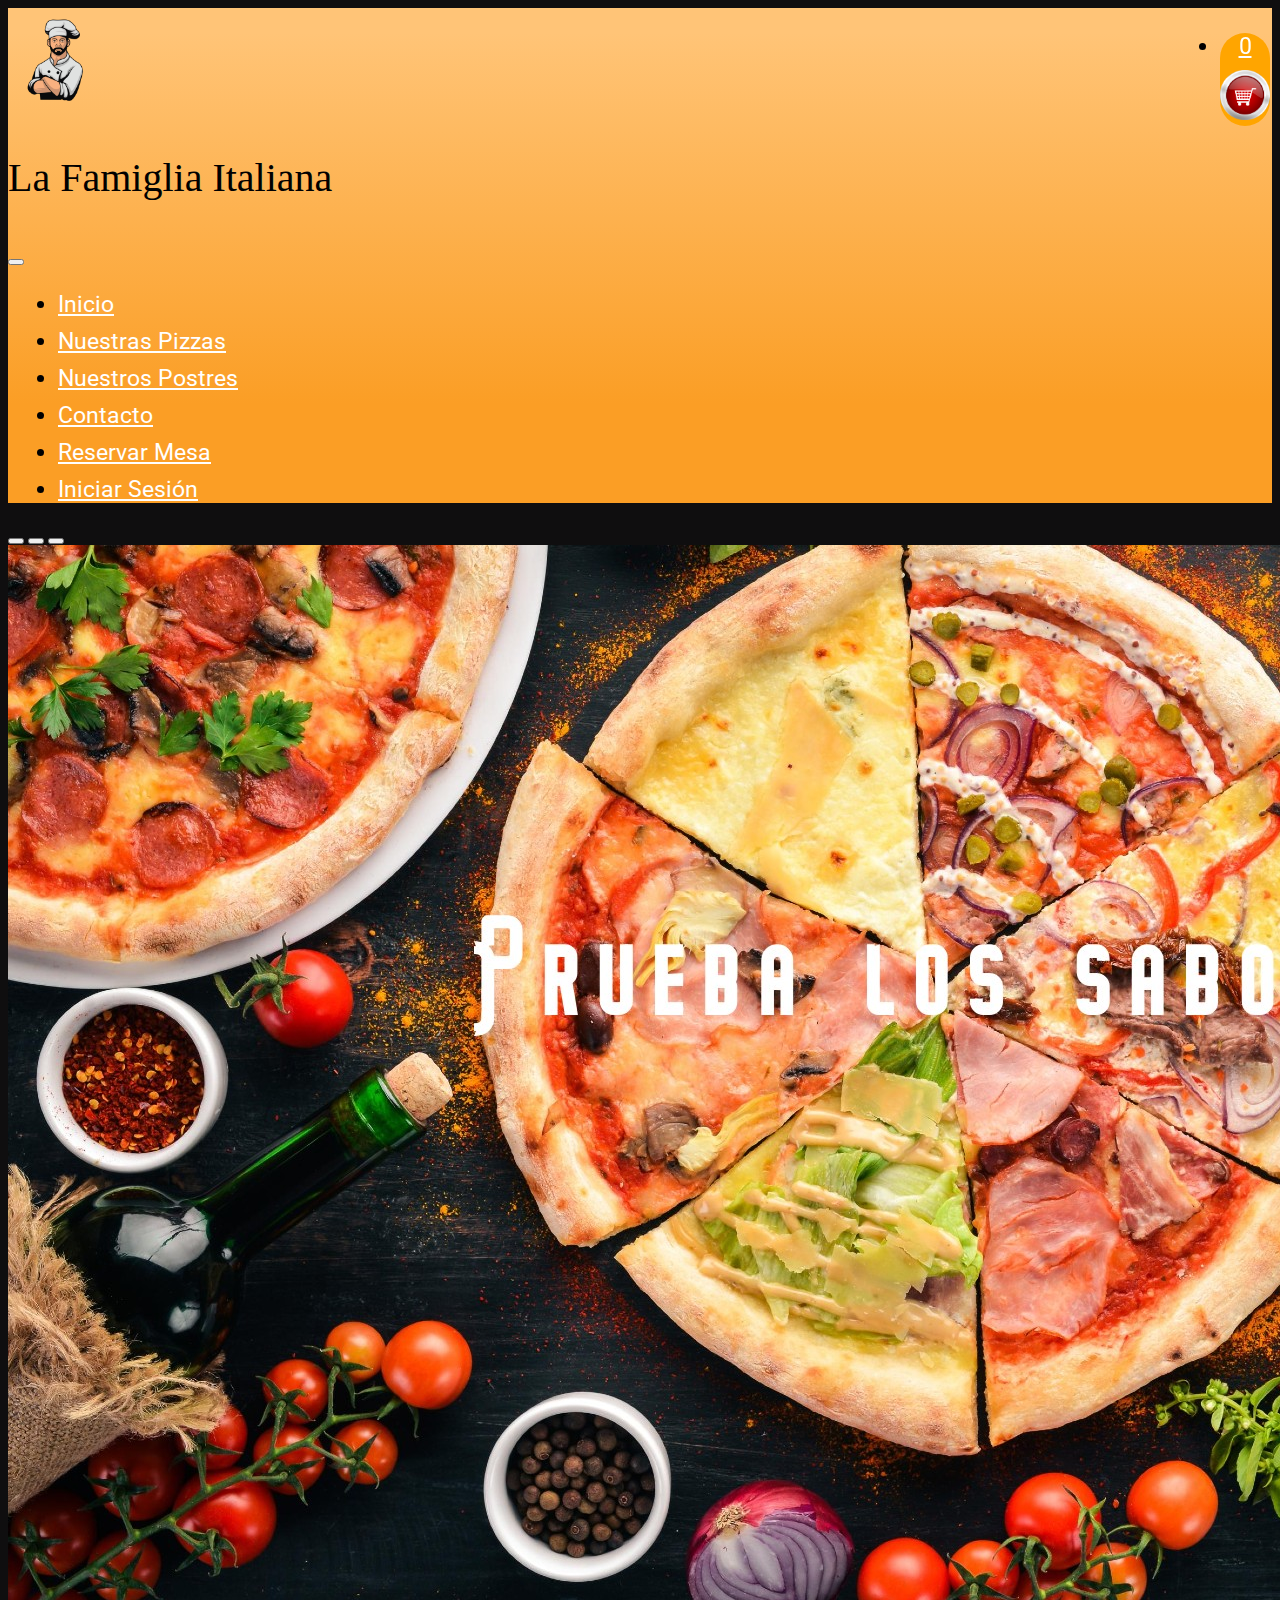
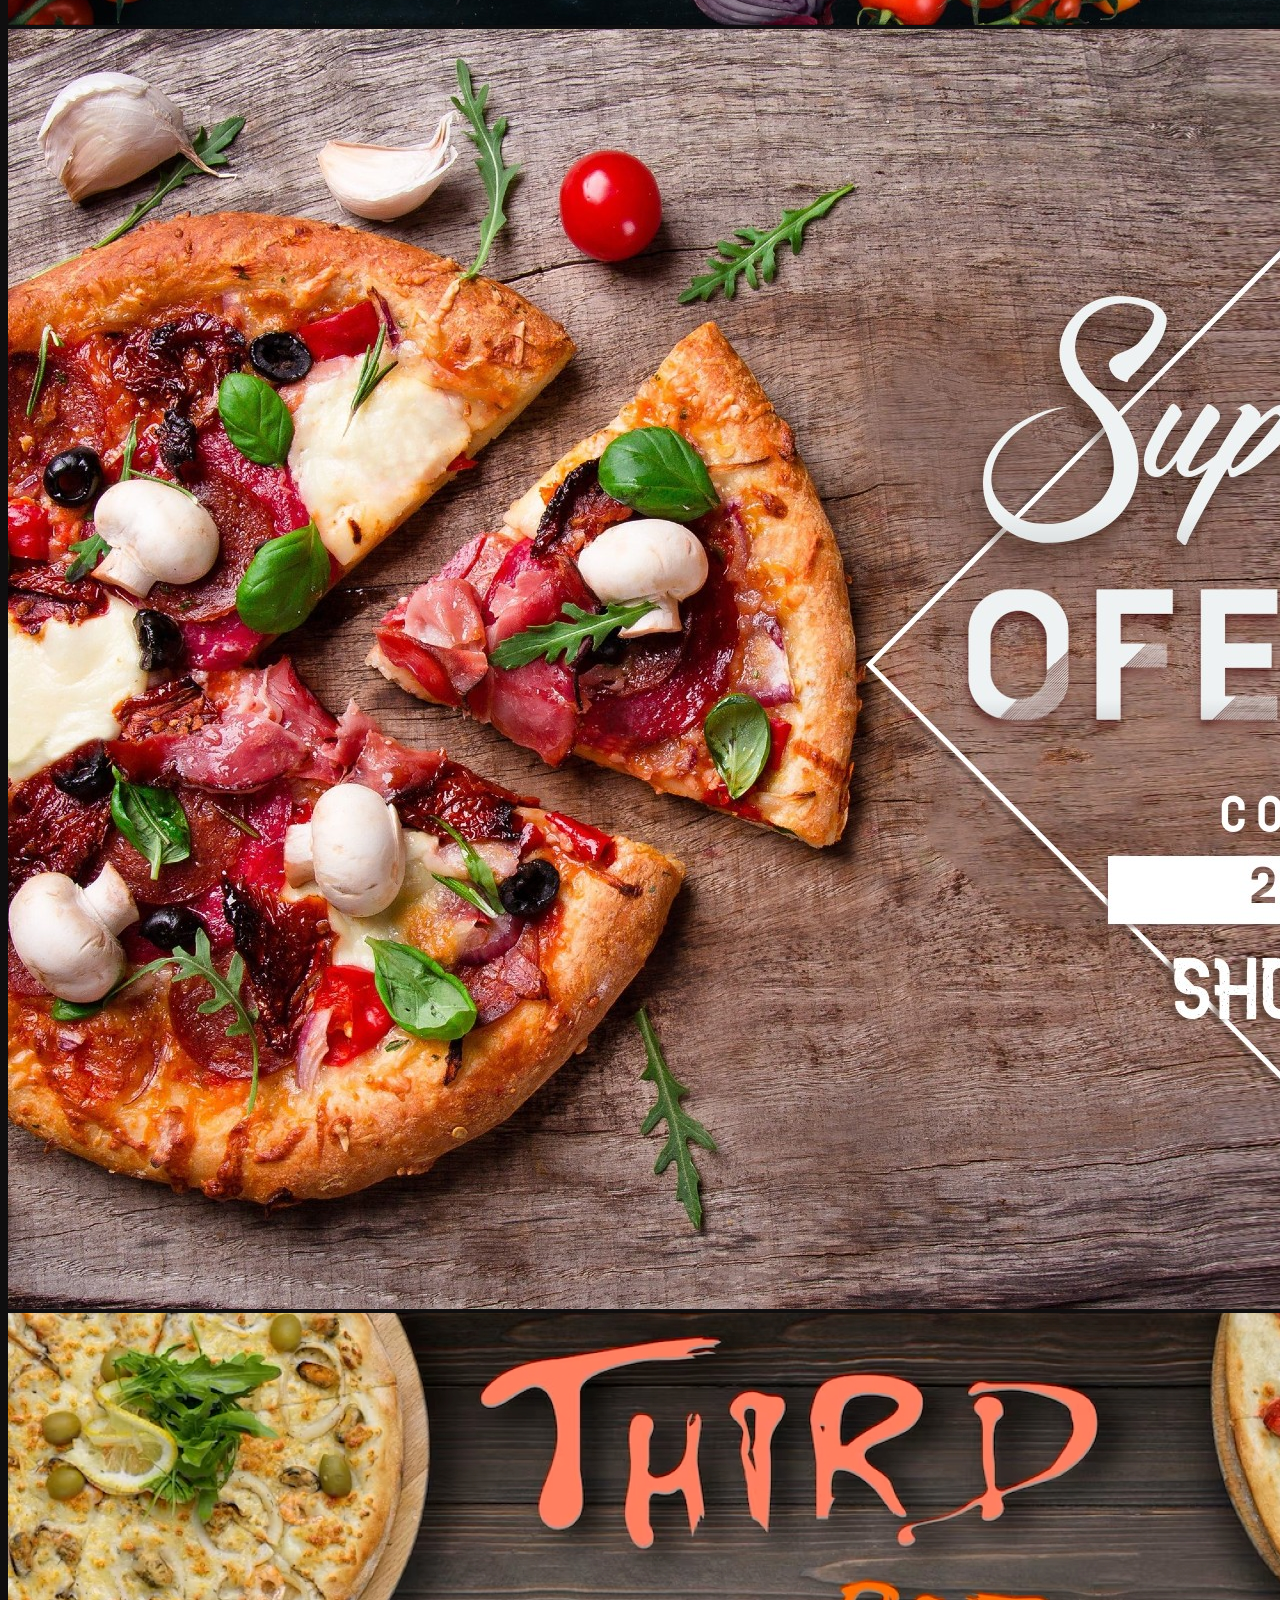
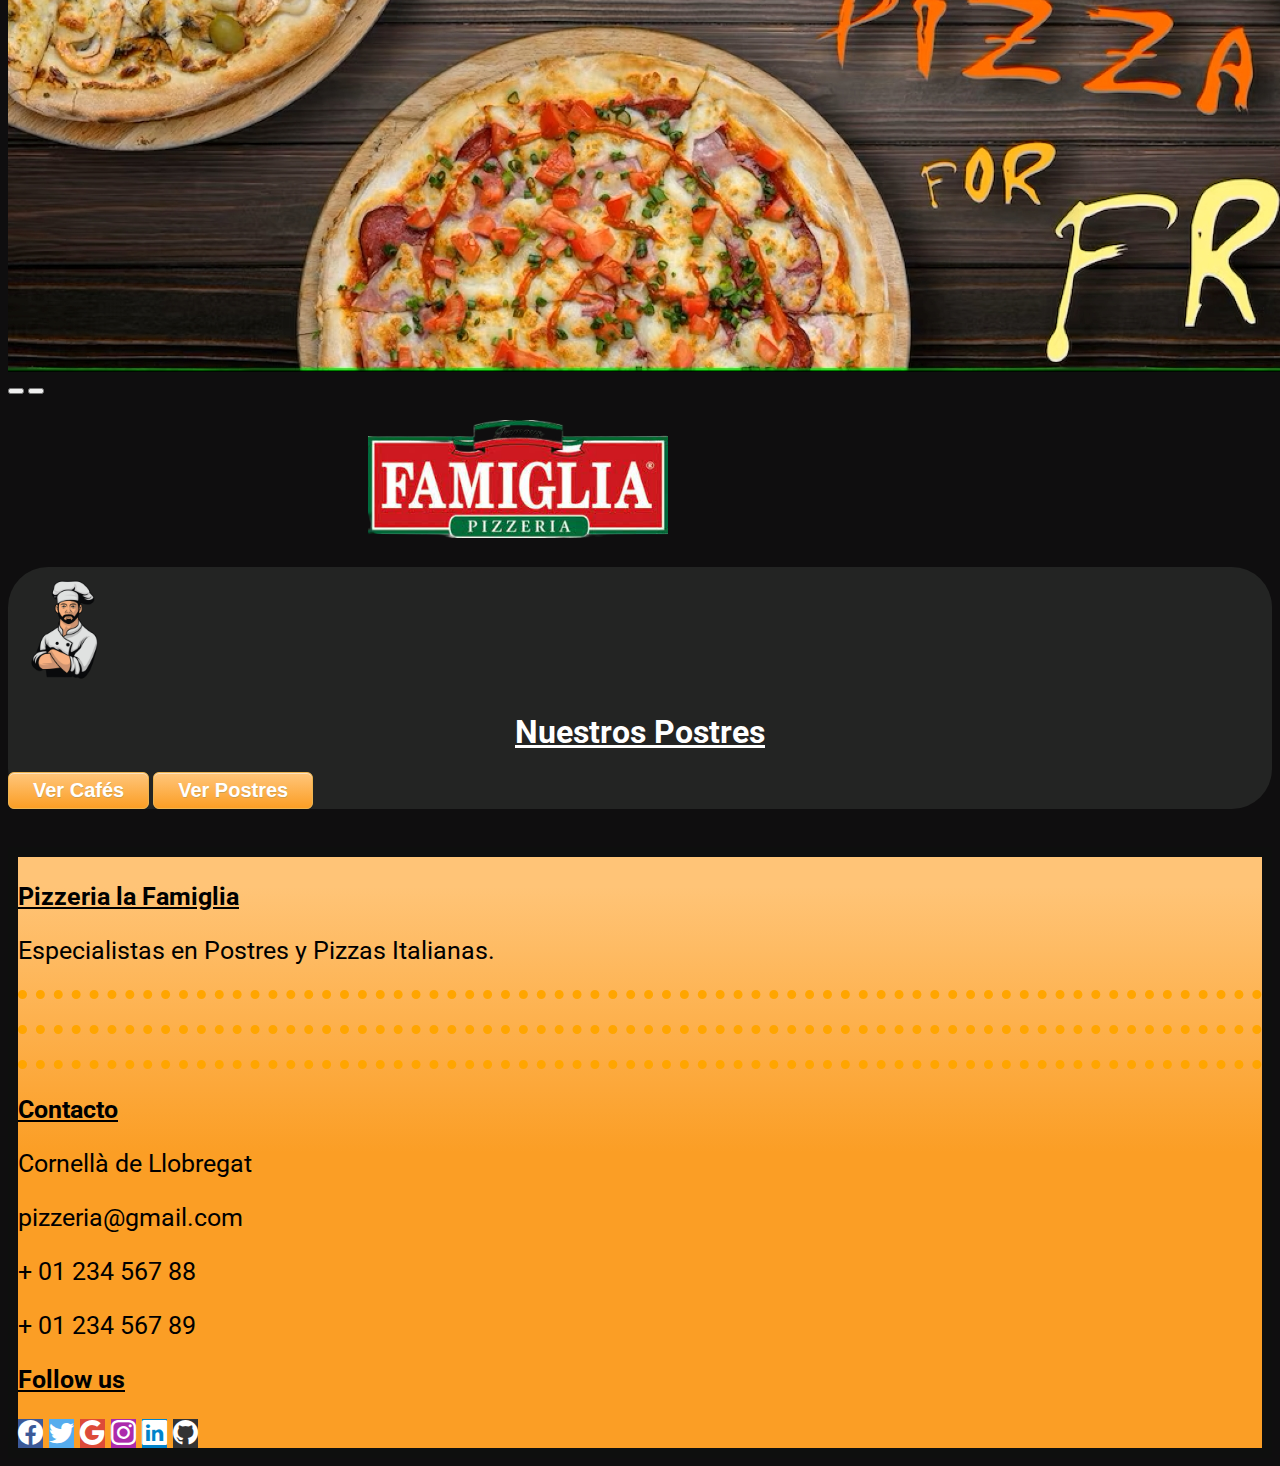
<file: Frontend/index.html>
<!doctype html>
<html lang="en">

<head>
  <title>Pizzeria | La Famiglia Italiana</title>
  <!-- Required meta tags -->
  <meta charset="utf-8">
  <meta name="viewport" content="width=device-width, initial-scale=1, shrink-to-fit=no">
  <meta name="description" content="Familia Italiana es una auténtica pizzería italiana ubicada en Cornellà, España. Ven y prueba nuestras deliciosas pizzas y postres, mientras disfrutas de un clásico capuccino en un ambiente acogedor que te transportará directo a Italia.">
  <!-- Bootstrap CSS v5.2.1 -->
  <link href="https://cdn.jsdelivr.net/npm/bootstrap@5.2.1/dist/css/bootstrap.min.css" rel="stylesheet"
    integrity="sha384-iYQeCzEYFbKjA/T2uDLTpkwGzCiq6soy8tYaI1GyVh/UjpbCx/TYkiZhlZB6+fzT" crossorigin="anonymous">
  <link href="css/index.css" rel="stylesheet">
  <!--favicon-->
  <link rel="icon" type="image/x-icon" href="images/famiglia.png">
  <!--Link icons-->
  <link rel="stylesheet" href="https://cdn.jsdelivr.net/npm/bootstrap-icons@1.10.3/font/bootstrap-icons.css">
  <link rel="preconnect" href="https://fonts.googleapis.com">
  <link rel="preconnect" href="https://fonts.gstatic.com" crossorigin>
  <link href="https://fonts.googleapis.com/css2?family=Roboto:wght@500&display=swap" rel="stylesheet">
</head>

<body>
  <header>

    <!-- Navbar con nuestras secciones -->
    <div class="container-fluid">
      <div class="row">
    <nav id="navegador" class="navbar navbar-expand-lg  navbar-scroll">

        <div class="d-flex justify-content-start align-items-center">
          <img id="cocinero1" src="images/cocinero.png" alt="">
          <p class="logotipotexto">La Famiglia Italiana
          </p>
        </div>
        <button class="navbar-toggler" type="button" data-toggle="collapse" data-target="#navbarSupportedContent"
        aria-controls="navbarSupportedContent" aria-expanded="false" aria-label="Toggle navigation">
        <span class="navbar-toggler-icon"></span>
      </button>
      <div class="navbar-collapse collapse justify-content-center" id="navbarSupportedContent">
          <ul class="navbar-nav">
            <li class="nav-item">
              <a class="nav-link" aria-current="page" href="#!">Inicio</a>
            </li>
            <li class="nav-item">
              <a class="nav-link" href="#prueba">Nuestras Pizzas</a>
            </li>
            <li class="nav-item">
              <a class="nav-link" href="#enlacepostres">Nuestros Postres</a>
            </li>
            <li class="nav-item">
              <a class="nav-link" href="#contacto">Contacto</a>
            </li>
            <li class="nav-item">
              <a class="nav-link" href="reservamesas.html" Target=_blank>Reservar Mesa</a>
            </li>
            <li class="nav-item">
              <a class="nav-link" href="IniciarSesion.html" Target=_blank>Iniciar Sesión</a>
            </li>
            <li class="nav-item" id="derecha">
              <a class="nav-link" href="carrito.html">
                <div id="numero">
                  <p id="incremento">0</p>
                  <img src="images/cart.png" alt="Carrito" width="50" height="50">
                </div>
              </a>
            </li>
          </ul>
        </div>
      </div>
      </div>
    </nav>
  </header>
  <!-- Seccion del Carrusel -->

  <section>
    <div id="demo" class="carousel slide" data-bs-ride="carousel">
  
      <!-- Botones del Carrusel -->
      <div class="carousel-indicators">
        <button type="button" data-bs-target="#demo" data-bs-slide-to="0" class="active" aria-label="Ir a la Portada de la Pizzeria"></button>
        <button type="button" data-bs-target="#demo" data-bs-slide-to="1" aria-label="Ir a la Oferta 25% de Descuento"></button>
        <button type="button" data-bs-target="#demo" data-bs-slide-to="2" aria-label="Visualizar nuestra oferta gratuita"></button>
      </div>
  
      <!-- Carrusel con Elementos -->
      <div class="carousel-inner">
        <div class="carousel-item active" data-bs-interval="4000">
          <img src="images/portadadefinitiva.jpg" alt="Prueba nuestros sabores de Pizzas" class="d-block w-100">
        </div>
  
        <div class="carousel-item" data-bs-interval="4000">
          <img src="images/portada1.jpg" alt="Nuestra oferta del dia" class="d-block w-100">
        </div>
        <div class="carousel-item" data-bs-interval="2000">
          <img src="images/pizzapromocion.jpg" alt="Tercera pizza gratis" class="d-block w-100">
        </div>
      </div>
  
      <!-- Flechas de Navegación -->
      <button class="carousel-control-prev" type="button" data-bs-target="#demo" data-bs-slide="prev" aria-label="Carrusel anterior">
        <span class="carousel-control-prev-icon"></span>
      </button>
      <button class="carousel-control-next" type="button" data-bs-target="#demo" data-bs-slide="next" aria-label="Carrusel siguiente">
        <span class="carousel-control-next-icon"></span>
      </button>
      
    </div>
  </section>
  
  </header>
  </div>

  <section>
    <!-- Seccion Logotipo -->
    <div class="container text-center">
      <div id="divicon">
        
        <img id="icon2" src="images/oferta50.gif" alt="">
        <img id="icon1" src="images/famiglia.png" alt="">
        <img id="icon3" src="images/oferta50.gif" alt="">
        
        
      </div>
      <!-- Seccion de Pizzas -->
      <div id="carta" class="container cajaroja text-center align-items-center">

        <div id="prueba" class="row align-items-center">


        </div>
      </div>






      <!--
  <h1 class="blancocenter" style="text-decoration:underline;" id="carta">Nuestras Pizzas</h1>
  <div class="container-fluid p-8 align-items-center text-center">

    <div class="row align-items-center" id="prueba">

</div>
-->

  </section>
  <!-- Seccion de Postres -->

  <section>

    <div class="container cajaroja text-center">
      <img src="images/cocinero.png" alt="" width="120" height="120">
      <h1 id="enlacepostres" class="blancocenter" id="tituloquecambia" style="text-decoration:underline;">Nuestros Postres</h1>


      <div class="container">
        <div id="nombrepostres">
    
        </div>
        <div id="cafes" style="display: none;">
          <!-- Contenido de "cafes" -->
        </div>
      </div>
      <button class="btnpostres" onclick="mostrarcafes()">Ver Cafés</button>
      <button class="btnpostres" onclick="mostrarpostres()">Ver Postres</button>
    </div>
    </div>

    <!-- 

-->




  </section>

  <br>

  <script src="js/index.js"></script>
  <script src="js/nav.js"></script>
  <script src="https://cdnjs.cloudflare.com/ajax/libs/bootstrap/5.1.3/js/bootstrap.min.js"></script>
  <script>
    window.addEventListener('DOMContentLoaded', function() {
      var navbarToggler = document.querySelector('.navbar-toggler');
      var navbarCollapse = document.querySelector('.navbar-collapse');
      var navbar = document.querySelector('.navbar-nav');
  
      navbarToggler.addEventListener('click', function() {
          if (navbarCollapse.style.display === 'block') {
              navbarCollapse.style.display = 'none';
              navbar.classList.remove('mostrar');
          } else {
              navbarCollapse.style.display = 'block';
              navbar.classList.add('mostrar');
          }
      });
  });
  </script>
</body>
<br>
<footer id="footer1" class="text-center text-lg-start text-white">
  <!-- Grid container -->
  <div class=" container p-4 pb-0">
    <!-- Section: Links -->
    <section class="">
      <!--Grid row-->
      <div class="row">
        <!-- Grid column -->
        <div class="col-md-3 col-lg-3 col-xl-3 mx-auto mt-3">
          <p class="text-uppercase mb-4 font-weight-bold formatofooter">
            Pizzeria la Famiglia
          </p>
          <p>
            Especialistas en Postres y Pizzas Italianas.
          </p>
        </div>
        <!-- Grid column -->

        <hr class="w-100 clearfix d-md-none" />

        <!-- Grid column -->
        <div class="col-md-2 col-lg-2 col-xl-2 mx-auto mt-3">

        </div>
        <!-- Grid column -->

        <hr class="w-100 clearfix d-md-none" />

        <!-- Grid column -->
        <hr class="w-100 clearfix d-md-none" />

        <!-- Grid column -->
        <div class="col-md-4 col-lg-3 col-xl-3 mx-auto mt-3">
          <p id="contacto" class="text-uppercase mb-4 font-weight-bold formatofooter">Contacto</p>
          <p><i class="fas fa-home mr-3"></i>Cornellà de Llobregat</p>
          <p><i class="fas fa-envelope mr-3"></i> pizzeria@gmail.com</p>
          <p><i class="fas fa-phone mr-3"></i> + 01 234 567 88</p>
          <p><i class="fas fa-print mr-3"></i> + 01 234 567 89</p>
        </div>
        <!-- Grid column -->

        <!-- Grid column -->
        <div class="col-md-3 col-lg-2 col-xl-2 mx-auto mt-3">
          <p class="text-uppercase mb-4 font-weight-bold formatofooter">Follow us</p>

          <!-- Facebook -->
          <a  title="Siguenos en Facebook" class="btn btn-primary btn-floating m-1" style="background-color: #3b5998" href="#!" role="button"><i
              class="bi bi-facebook"></i></a>

          <!-- Twitter -->
          <a title="Siguenos en Twitter" class="btn btn-primary btn-floating m-1" style="background-color: #55acee" href="#!" role="button"><i
              class="bi bi-twitter"></i></a>

          <!-- Google -->
          <a title="Siguenos en Google" class="btn btn-primary btn-floating m-1" style="background-color: #dd4b39" href="#!" role="button"><i
              class="bi bi-google"></i></a>

          <!-- Instagram -->
          <a title="Siguenos en Instagram" class="btn btn-primary btn-floating m-1" style="background-color: #ac2bac" href="#!" role="button"><i
              class="bi bi-instagram"></i></a>

          <!-- Linkedin -->
          <a  title="Trabaja con Nosotros" class="btn btn-primary btn-floating m-1" style="background-color: #0082ca" href="#!" role="button"><i
              class="bi bi-linkedin"></i></a>
          <!-- Github -->
          <a title="Siguenos en GitHub" class="btn btn-primary btn-floating m-1" style="background-color: #333333" href="#!" role="button"><i
              class="bi bi-github"></i></a>
        </div>
      </div>
      <!--Grid row-->
    </section>
    <!-- Section: Links -->
  </div>
  <!-- Grid container -->

  <!-- Copyright -->
  <div class="text-center p-3" style="background-color: rgba(0, 0, 0, 0.2)">

  </div>

</footer>

<!-- Footer -->
</div>
<!-- End of .container -->

</html>

<!-- 
 Hemos mejorado el SEO CON ESTA URL!!: https://www.dashword.com/meta-description-generator
   
-->
</file>
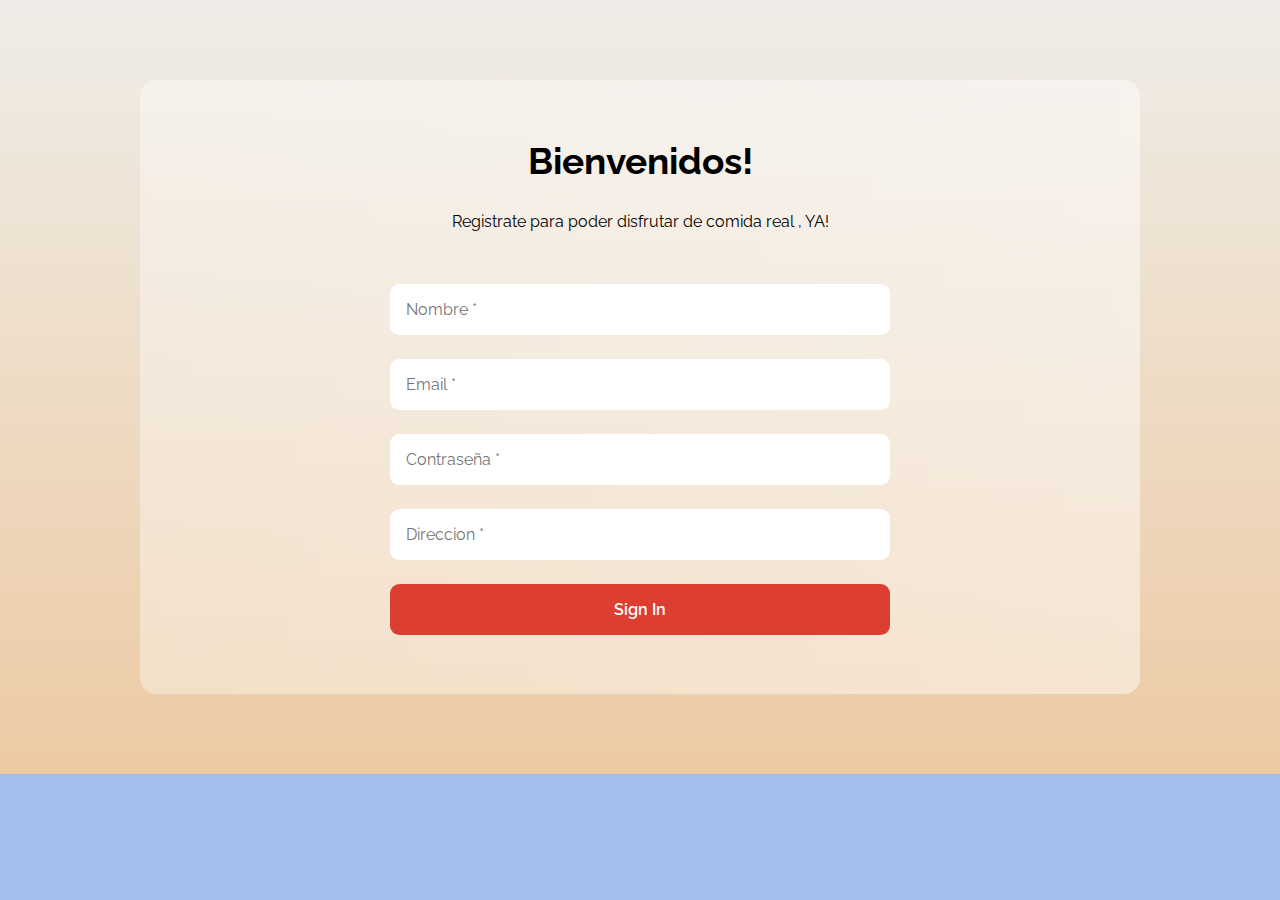
<file: Frontend/Registro.html>
<!DOCTYPE html>
<html lang="es">

<head>

    <meta charset="UTF-8">
    <meta http-equiv="X-UA-Compatible" content="IE=edge">
    <meta name="viewport" content="width=device-width, initial-scale=1.0">
    <title>Formulario</title>
    <link rel="preconnect" href="https://fonts.googleapis.com">
    <link rel="preconnect" href="https://fonts.gstatic.com" crossorigin>
    <link href="https://fonts.googleapis.com/css2?family=Raleway:wght@300;400;600&display=swap" rel="stylesheet">
    <link rel="stylesheet" href="css/Registro.css">
   <script src="js/signup.js"></script>
</head>



<body>

    <section class="main">


        <div class="main__contact">

            <h2 class="main__title">Bienvenidos!</h2>
            <p class="main__paragraph">Registrate para poder disfrutar de comida real , YA!</p>

            <form id="form" class="form">
                <div style="color: red;"></div>

                <input id="nombre" name="nombre" placeholder="Nombre *" type="text" class="main__input" required maxlength="30">

                <input id="email" name="email" placeholder="Email *" type="email" class="main__input">

                <input id="pass1" name="pass1" type="password" placeholder="Contraseña *" class="main__input" required maxlength="30">

                <input id="dir" name="direccion" type="text" placeholder="Direccion *" class="main__input" required maxlength="40">


                <input type="submit" value="Sign In" id="regBTN" class="main__input main__input--send">

            </form>



        </div>

    </section>
    

</body>

</html>
</file>
<file: Frontend/css/index.css>
* {
  font-family: "Roboto", sans-serif;
}

nav {
  font-size: 23px;
}


.logotipotexto {
  font-family: "Instagram";
  font-size: 40px;
}

body {
  background-color: rgb(15, 14, 15);

  /* ajustar el tamaño de la navbar al hacerla fija */
}

/* El Navbarbrand */
.navbar-brand {
  letter-spacing: 3px;
  font-size: 2rem;
  font-weight: 500;
}

.navbar-scroll .navbar-brand,
.navbar-scroll .nav-link,
.navbar-scroll .fa-bars {
  color: #fff;
}

.navbar-scroll {
  box-shadow: none;
}

.navbar-scrolled {
  box-shadow: 0 10px 20px 0 rgba(47, 46, 46, 0.05);
}

.navbar-scrolled .navbar-brand,
.navbar-scrolled .nav-link,
.navbar-scrolled .fa-bars {
  color: #4f4f4f;
}

.navbar-scrolled {
  background-color: #fff;
}

#nombrepostres {
  text-align: center;
  background-color: lightgray;
  margin: auto;
  border-radius: 20px;
}

.listadopostres {
  color: black;
  font-size: 40px;
}

.listadopostrescursiva {
  color: black;
  font-size: 30px;
text-decoration:underline;
}

hr {
  display: block;
  height: 1px;
  border: 0;
  border-top: 9px dotted orange;
  margin: 1em 0;
  padding: 0;
}

.cajaroja {
  background-color: #232423;
  border-radius: 40px;
}

.imagenpostres {
  width: 300px;
  height: 250px;
  border-radius: 20px;
}

.blancocenter {
  color: white;
  text-align: center;
}

#cafes {
  text-align: center;
  background-color: lightgray;
  margin: auto;
  border-radius: 20px;
}

.card {
  margin: 15px !important;
  background-color: #0e0f0e;
  width: 400px !important;
  color: white;
  border-radius: 30px;
  /* Tranforma la carta con animacion en 0.3 segundos */
  transition: transform 0.3s ease-in-out;
  padding: 0px !important;
}

.card:hover {
  /* El 1.1 es un 10% del tamaño que augmenta */
  transform: scale(1.1);

  box-shadow: 0px 0px 10px 0px rgba(255, 255, 255, 0.5);
  font-size: 25px;
}

.ovalado {
  border-radius: 30%;
  opacity: 0, 4;
}

.semi-transparent-button {
  display: block;
  box-sizing: border-box;
  margin: 0 auto;
  padding: 8px;
  width: 80%;
  max-width: 200px;
  background: #fff;
  border-radius: 9px;
}

ul li {
  margin: 10px;
}

.card-img-top {
  height: 400px;
  border-radius: 30px;
  width: 100%;
}

#demo {
  width: 100%; /* ajustar el carrusel al ancho completo */
}

.nav-fixed {
  width: 100px;
  height: 100px;
  position: fixed;
  bottom: 20px;
  left: 20px;
  z-index: 9999;
}
#derecha {
  position: fixed;
  top: 0;
  right: 0;
  z-index: 9999;
}

#numero {
  text-align: center;
  border-radius: 50px;
  background: orange;
}

#incremento {
  margin-bottom: 10px;
}

/* Clases de boton añadir pizzas */
.botoncafes,
.botonpostres,
.añadirpizzas,
.btnpostres {
  box-shadow: inset 0px 1px 0px 0px #fce2c1;
  background: linear-gradient(to bottom, #ffc477 5%, #fb9e25 100%);
  background-color: #ffc477;
  border-radius: 6px;
  border: 1px solid #eeb44f;
  display: inline-block;
  cursor: pointer;
  color: #ffffff;
  font-family: Arial;
  font-size: 20px;
  font-weight: bold;
  padding: 6px 24px;
  text-decoration: none;
  text-shadow: 0px 1px 0px #cc9f52;
}
.botoncafes:hover,
.botonpostres:hover,
.añadirpizzas:hover,
.btnpostres:hover {
  background: linear-gradient(to bottom, #fb9e25 5%, #ffc477 100%);
  background-color: #fb9e25;
}
.botoncafes:active,
.botonpostres:active,
.añadirpizzas:active,
.btnpostres:active {
  position: relative;
  top: 1px;
}

#footer1 {
  background: linear-gradient(to bottom, #ffc477 5%, #fb9e25 50%);
  animation: alternate;
  border: solid 10px;
  border-radius: 6;
  border-color: #0e0f0e;
  font-size: 25px;
}

.formatofooter {
  font-size: 25px;
  text-decoration: underline;
  color: black;
  font-weight: bold;
}

.container-fluid {
  background: linear-gradient(to bottom, #ffc477 5%, #fb9e25 80%);
}

#prueba {
  background-color: #0e0f0e;
}

#cocinero1 {
  width: 100px;
}

#cocinero2 {
  width: 100px;
}

li:hover {
  text-decoration: underline;
  color: white;
}

a {
  color: white;
}

a:hover {
  color: purple;
}

#mesas {
  border-radius: 20px;
}

.blanco {
  color: white;
}

#icon1 {
  width: 300px !important;
  margin-bottom: 25px;
  margin-top: 25px;
}

#icon2 {
  width: 300px;
  float: left;
  margin-top: 50px;
  margin-left: 60px;
}

#icon3 {
  width: 300px;
  float: right !important;
  margin-top: 50px;
  margin-right: 60px;
}

/* ================================================================= /*
/* =                    MEDIA QUERYS                               = /*
/* ================================================================= */
@media (max-width: 991px) {
  .navbar-nav {
    display:none;
  }

  .navbar-nav.mostrar {
    display:block;
  }
}

/* Estilos para dispositivos móviles */
@media (max-width: 767px) {
  #carta {
    max-width: 100%;
  }
  
  /* Ocultamos el icono de publicidad */
  #icon3 {
    display:none;
  }
  /* Flexbox para mostrar las cartas en una sola columna */
  #carta > .card {
    display: flex;
    flex-direction: column;

  }
  #derecha {
    position: fixed;
    margin-top:300px;

  }
}

@media (min-width: 768px) and (max-width: 1199px) {
  #carta {
    display: flex;
    flex-wrap: wrap;
    justify-content: center;
  }
  #icon3 {
    display:none;
  }
  #divicon {
    display: flex;
    flex-wrap: wrap;
  }
  
  #icon1 {
    
    order: 1;
    width: 100%;
    margin-bottom: 10px;
    margin-left:80px;
  }
  

  
  #icon3 {
    order: 3;
    width: 100%;
  }

}

@media (max-width: 797px) {
  #divicon {
    display: flex;
    flex-direction: column;
    align-items: center;
  }
  #icon2 {
    order: 1;
  }
  #icon1 {
    order: 2;
  }
  #icon3 {
    order: 3;
  }
  #derecha {
    position: fixed;
    margin-top:300px;

  }
}
</file>
<file: Frontend/css/Registro.css>
*{
    margin: 0;
    box-sizing: border-box;
}


body{
    font-family: 'Raleway', sans-serif;
    min-height: 600px;
    padding: 80px 0;
    background-image: linear-gradient(to top, #edcaa3 0%, #efede8 100%);
    background-color: #a3bded;
    background-repeat: no-repeat;

    display: flex;
}

.main{
    margin: auto;
    width: 90%;
    max-width: 1000px;
    background-image: linear-gradient(to left, rgba(255, 255, 255, 0.472), rgba(255, 255, 255, 0.365));
    overflow: hidden;
    padding: .7em;
    border-radius: 1em;

    display: grid;
    grid-auto-rows: max-content;
    grid-template-columns: repeat(auto-fit, minmax(310px, 1fr));
    gap: .6em;

    animation: mostrar 1.5s ease-in-out;
}

@keyframes mostrar {
    0%{
        opacity: 0;
    }

    100%{
        opacity: 1;
    }
}

.main__figure{
    overflow: hidden;
    border-radius: 1em;
    background-color: #7b1fad;
    display: flex;
}

.main__img{
    margin: auto;
    width: 80%;
    max-width: 60vw;
}

.main__contact{
    display: flex;
    flex-direction: column;
    justify-content: center;
    gap: 1.5em;
    padding: 3em .7em;
    text-align: center;
}

.form{
    display: grid;
    justify-items: center;
    gap: 1.5em;
}

.main__input{
    width: 80%;
    max-width: 500px;
    outline: none;
    border: none;
    padding: 1em;
    font: inherit;
    border-radius: .6em;
}

.main__input--send{
    background-color: #DC3F31;
    color: #fff;
    font-weight: 600;
}

.main__title{
    font-size: 2.3rem;
}

.main__paragraph{
    margin: .3em 0;
}


.main__social{
    display: grid;
    grid-auto-flow: column;
    justify-content: center;
    grid-auto-columns: max-content;
    gap: 1em;
}

.main__link{
    border: 1px solid #fff;
    border-radius: 10px;
    padding: .6em 1.5em;
}

.main__link:hover{
    background-color: #fff;
}

.main__icon{
    width: 30px;
    height: 30px;
}
#trucazo{
    opacity: 0;
}
</file>
